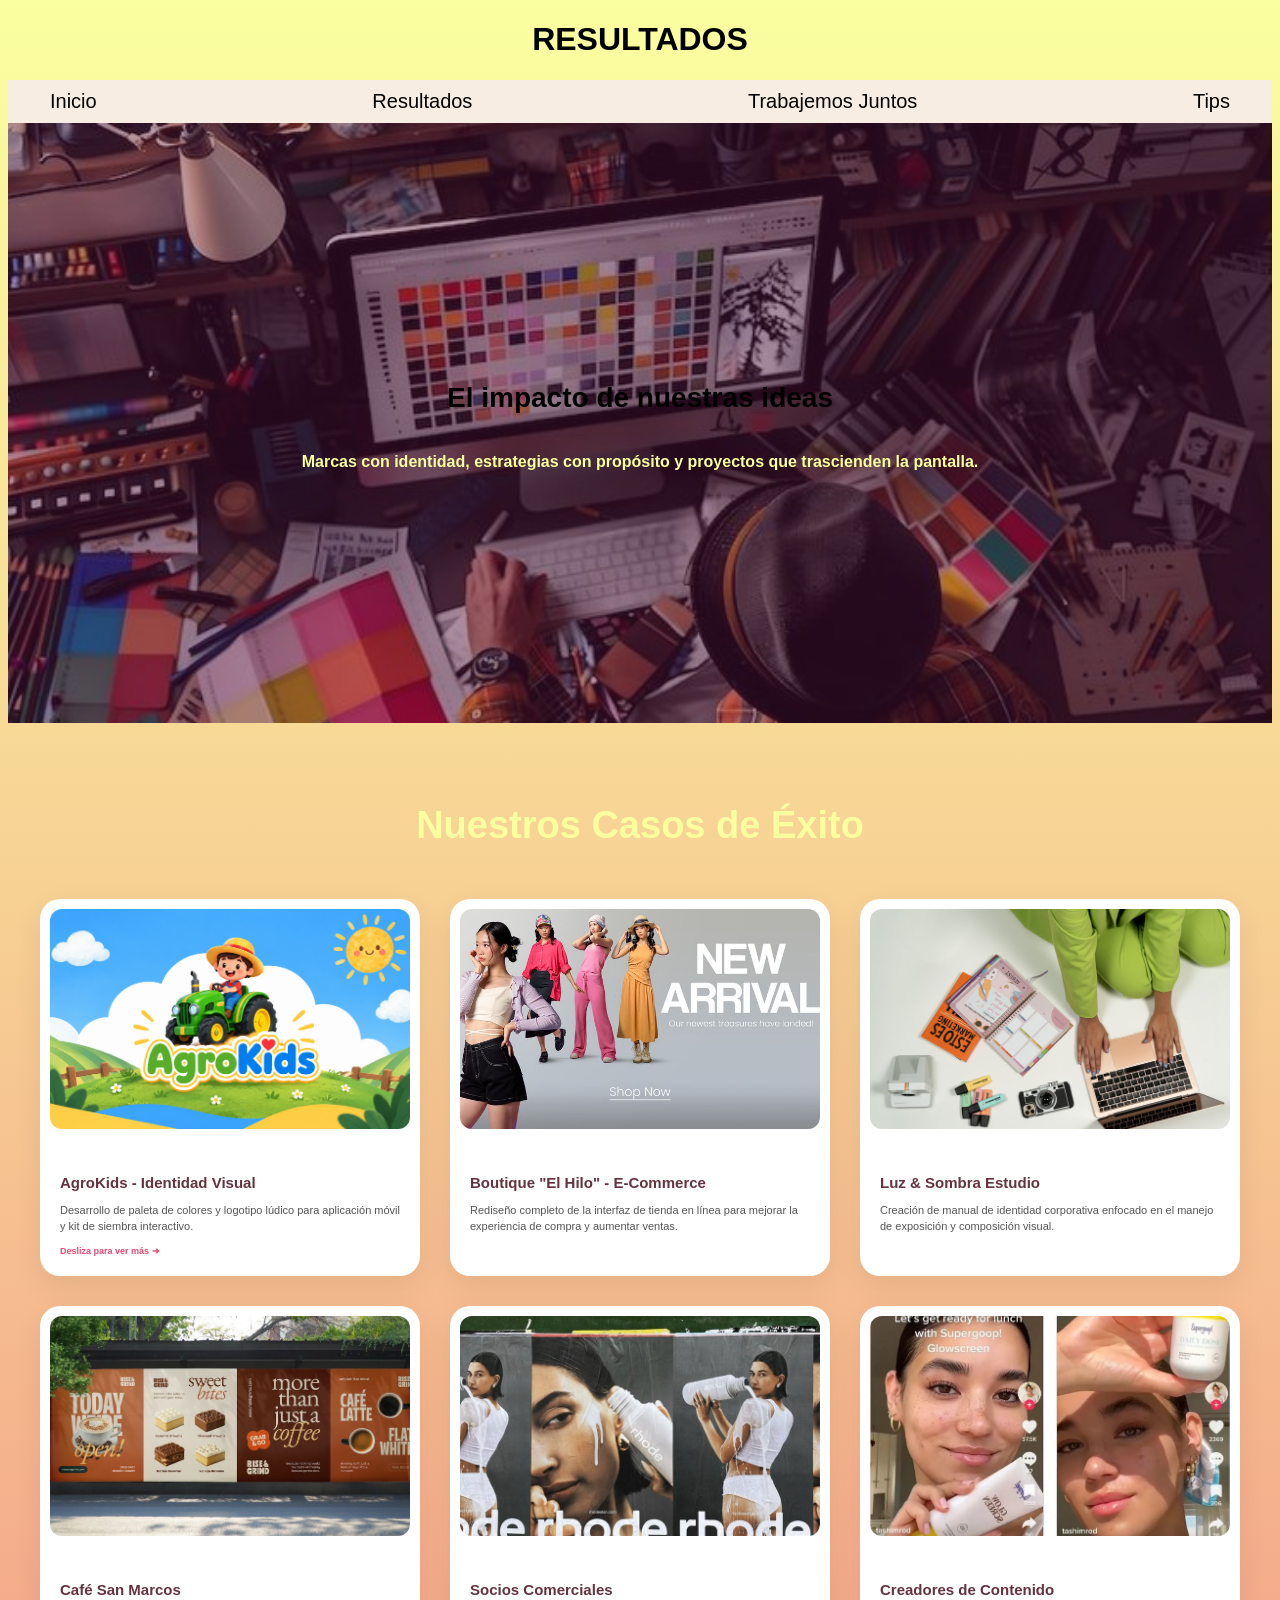
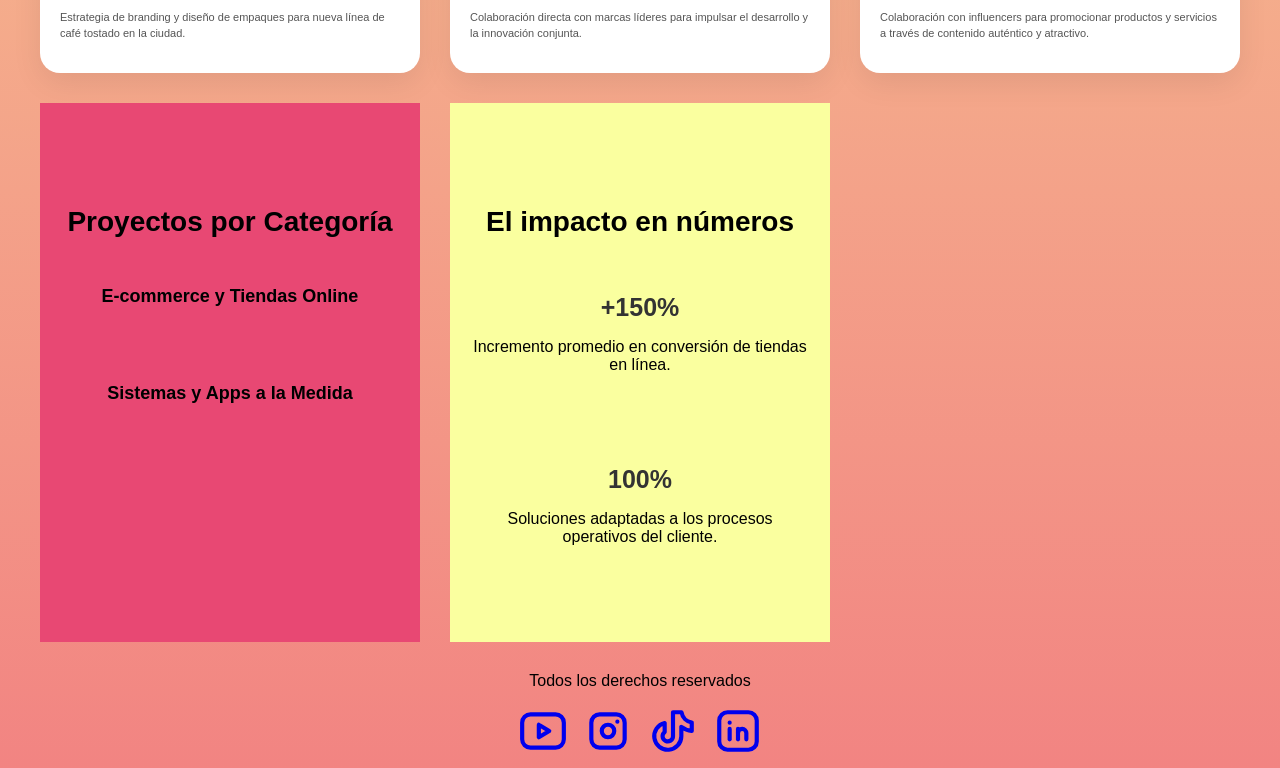
<file: diseñoweb/page/resultados.html>
<!DOCTYPE html>
<html lang="es">
<head>
    <meta charset="UTF-8">
    <meta name="viewport" content="width=device-width, initial-scale=1.0">
    <title>Resultados</title>
    <link rel="stylesheet" href="../CSS/styles.css">
</head>
<body>
    <header>
        <!-- cada etiqueta que esté dentro de otra etiqueta debe tener un espacio izquierdo de 1 tab -->
        <h1>RESULTADOS</h1>
        <!-- El span nos ayuda a crear un apartado seleccionable en mi título o elemento -->
    </header>
    <div class="nav-bg">
    <nav class="investigación-principal contenedor">
         <a href="../index.html">Inicio</a>
         <a href="resultados.html">Resultados</a>
         <a href="trabajemos-juntos.html">Trabajemos Juntos</a>
         <a href="tips.html">Tips</a>
         <!-- La etiqueta a sirve para agrupar elementos de la barra de navegación, y en las comillas si no sabes qué poner pon # -->
    </nav>
 </div>

 <section class="hero hero-resultados">
    <div class="contenido-hero">
        <h2 class="subtítulo">El impacto de nuestras ideas</h2>
        <!-- Aquí vamos a poner nuestra imagen -->
            <!-- <img src="img/hero.jpg" alt="Aquí va mi hero"> -->
         <p class="place">Marcas con identidad, estrategias con propósito y proyectos que trascienden la pantalla.</p>
    </div>
 </section>
 <main class="contenedor">
    <h2 class="subtitulo">Nuestros Casos de Éxito</h2>
    <div class="grid-resultados">
        
        <!-- Proyecto 1: AgroKids (Con Carrusel de 3 imágenes) -->
        <div class="proyecto">
            <div class="carrusel-imagenes">
                <img src="../img/agrokids1.png" alt="AgroKids 1">
                <img src="../img/agrokids2.jpg" alt="AgroKids 2">
                <img src="../img/agrokids3.jpg" alt="AgroKids 3">
            </div>
            <div class="info-proyecto">
                <h3>AgroKids - Identidad Visual</h3>
                <p>Desarrollo de paleta de colores y logotipo lúdico para aplicación móvil y kit de siembra interactivo.</p>
                <span class="instruccion-carrusel">Desliza para ver más ➔</span>
            </div>
        </div>
        
        <!-- Proyecto 2: Tienda en Línea -->
        <div class="proyecto">
            <div class="carrusel-imagenes">
                <img src="../img/boutique1.jpg" alt="Tienda en Línea 1">
                <img src="../img/boutique2.jpg" alt="Tienda en Línea 2">
                <img src="../img/boutique3.jpg" alt="Tienda en Línea 3">
            </div>
            <div class="info-proyecto">
                <h3>Boutique "El Hilo" - E-Commerce</h3>
                <p>Rediseño completo de la interfaz de tienda en línea para mejorar la experiencia de compra y aumentar ventas.</p>
            </div>
        </div>

        <!-- Proyecto 3: Estudio Fotográfico -->
        <div class="proyecto">
            <div class="carrusel-imagenes">
                <img src="../img/estudio1.jpg" alt="Estudio Fotográfico">
                <img src="../img/estudio2.jpg" alt="Estudio Fotográfico">
                <img src="../img/estudio3.jpg" alt="Estudio Fotográfico">
            </div>
            <div class="info-proyecto">
                <h3>Luz & Sombra Estudio</h3>
                <p>Creación de manual de identidad corporativa enfocado en el manejo de exposición y composición visual.</p>
            </div>
        </div>

        <!-- Proyecto 4: Cafetería Local -->
        <div class="proyecto">
            <div class="carrusel-imagenes">
                <img src="../img/cafe1.jpg" alt="Cafetería Local">
                <img src="../img/cafe2.jpg" alt="Cafetería Local">
                <img src="../img/cafe3.jpg" alt="Cafetería Local">
            </div>
            <div class="info-proyecto">
                <h3>Café San Marcos</h3>
                <p>Estrategia de branding y diseño de empaques para nueva línea de café tostado en la ciudad.</p>
            </div>
        </div>
         <!-- Proyecto 5: Alianzas Estratégicas -->
        <div class="proyecto">
            <div class="carrusel-imagenes">
                <img src="../img/socios1.jpg" alt="Alianzas">
                <img src="../img/socios2.jpg" alt="Alianzas">
                <img src="../img/socios3.jpg" alt="Alianzas">
            </div>
            <div class="info-proyecto">
                <h3>Socios Comerciales</h3>
                <p>Colaboración directa con marcas líderes para impulsar el desarrollo y la innovación conjunta.</p>
            </div>
        </div>
 <!-- Proyecto 6: Influencers -->
        <div class="proyecto">
            <div class="carrusel-imagenes">
                <img src="../img/influencer1.jpg" alt="Cafetería Local">
                <img src="../img/influencer2.jpg" alt="Cafetería Local">
                <img src="../img/influencer3.jpg" alt="Cafetería Local">
            </div>
            <div class="info-proyecto">
                <h3>Creadores de Contenido</h3>
                <p>Colaboración con influencers para promocionar productos y servicios a través de contenido auténtico y atractivo.</p>
            </div>
        </div>
<!-- Sección 2: Categorías de Proyectos (Dividiendo tus carruseles) -->
<section class="results-categories">
    <div class="container">
        <h2>Proyectos por Categoría</h2>
        <div class="grid-carruseles">
            <div class="category-block">
                <h3>E-commerce y Tiendas Online</h3>
                <!-- Carrusel o bloque de tiendas -->
            </div>
            <div class="category-block">
                <h3>Sistemas y Apps a la Medida</h3>
                <!-- Carrusel o bloque de sistemas -->
            </div>
        </div>
    </div>
</section>

<!-- Sección 3: Métricas y Resultados de Impacto -->
<section class="results-metrics">
    <div class="container">
        <h2>El impacto en números</h2>
        <div class="metrics-grid">
            <div class="metric-card">
                <h3>+150%</h3>
                <p>Incremento promedio en conversión de tiendas en línea.</p>
            </div>
            <div class="metric-card">
                <h3>100%</h3>
                <p>Soluciones adaptadas a los procesos operativos del cliente.</p>
            </div>
        </div>
    </div>
</section>

    </div>
    </main>
    <footer>
    <!--Aqui los alumnos agregaran 4 iconos de redes sociales y que va a llevar linkeado directamente a nuestras redes sociales, y que al dar click en el ícono nos lleve a la red social correspondiente  -->
    
    <p>Todos los derechos reservados</p>
<div class="redes-sociales">
     <a href="https://youtu.be/j3Iv6Q1QUJM?si=_yH2ylYUpBaJx1OY">
    <svg xmlns="http://www.w3.org/2000/svg" width="50" height="50" viewBox="0 0 24 24" fill="none" stroke="currentColor" stroke-width="2" stroke-linecap="round" stroke-linejoin="round" class="icon icon-tabler icons-tabler-outline icon-tabler-brand-youtube">
	<path stroke="none" d="M0 0h24v24H0z" fill="none" />
	<path d="M2 8a4 4 0 0 1 4 -4h12a4 4 0 0 1 4 4v8a4 4 0 0 1 -4 4h-12a4 4 0 0 1 -4 -4v-8" />
	<path d="M10 9l5 3l-5 3l0 -6" /></svg></a>

    <a href="https://www.instagram.com/sandraguilare">
    <svg xmlns="http://www.w3.org/2000/svg" width="50" height="50" viewBox="0 0 24 24" fill="none" stroke="currentColor" stroke-width="2" stroke-linecap="round" stroke-linejoin="round" class="icon icon-tabler icons-tabler-outline icon-tabler-brand-instagram">
	<path stroke="none" d="M0 0h24v24H0z" fill="none" />
	<path d="M4 8a4 4 0 0 1 4 -4h8a4 4 0 0 1 4 4v8a4 4 0 0 1 -4 4h-8a4 4 0 0 1 -4 -4l0 -8" />
	<path d="M9 12a3 3 0 1 0 6 0a3 3 0 0 0 -6 0" />
	<path d="M16.5 7.5v.01" /></svg></a>

    <a href="https://www.tiktok.com/@sandraguiles"><svg xmlns="http://www.w3.org/2000/svg" width="50" height="50" viewBox="0 0 24 24" fill="none" stroke="currentColor" stroke-width="2" stroke-linecap="round" stroke-linejoin="round" class="icon icon-tabler icons-tabler-outline icon-tabler-brand-tiktok">
	<path stroke="none" d="M0 0h24v24H0z" fill="none" />
	<path d="M21 7.917v4.034a9.948 9.948 0 0 1 -5 -1.951v4.5a6.5 6.5 0 1 1 -8 -6.326v4.326a2.5 2.5 0 1 0 4 2v-11.5h4.083a6.005 6.005 0 0 0 4.917 4.917" /></svg></a>

    <a href="https://www.linkedin.com/in/sandra-aguilar-50572b374/"><svg xmlns="http://www.w3.org/2000/svg" width="50" height="50" viewBox="0 0 24 24" fill="none" stroke="currentColor" stroke-width="2" stroke-linecap="round" stroke-linejoin="round" class="icon icon-tabler icons-tabler-outline icon-tabler-brand-linkedin">
	<path stroke="none" d="M0 0h24v24H0z" fill="none" />
	<path d="M8 11v5" />
	<path d="M8 8v.01" />
	<path d="M12 16v-5" />
	<path d="M16 16v-3a2 2 0 1 0 -4 0" />
	<path d="M3 7a4 4 0 0 1 4 -4h10a4 4 0 0 1 4 4v10a4 4 0 0 1 -4 4h-10a4 4 0 0 1 -4 -4l0 -10" /></svg></a>

</div>

</footer> 
</body>
</html>
</file>
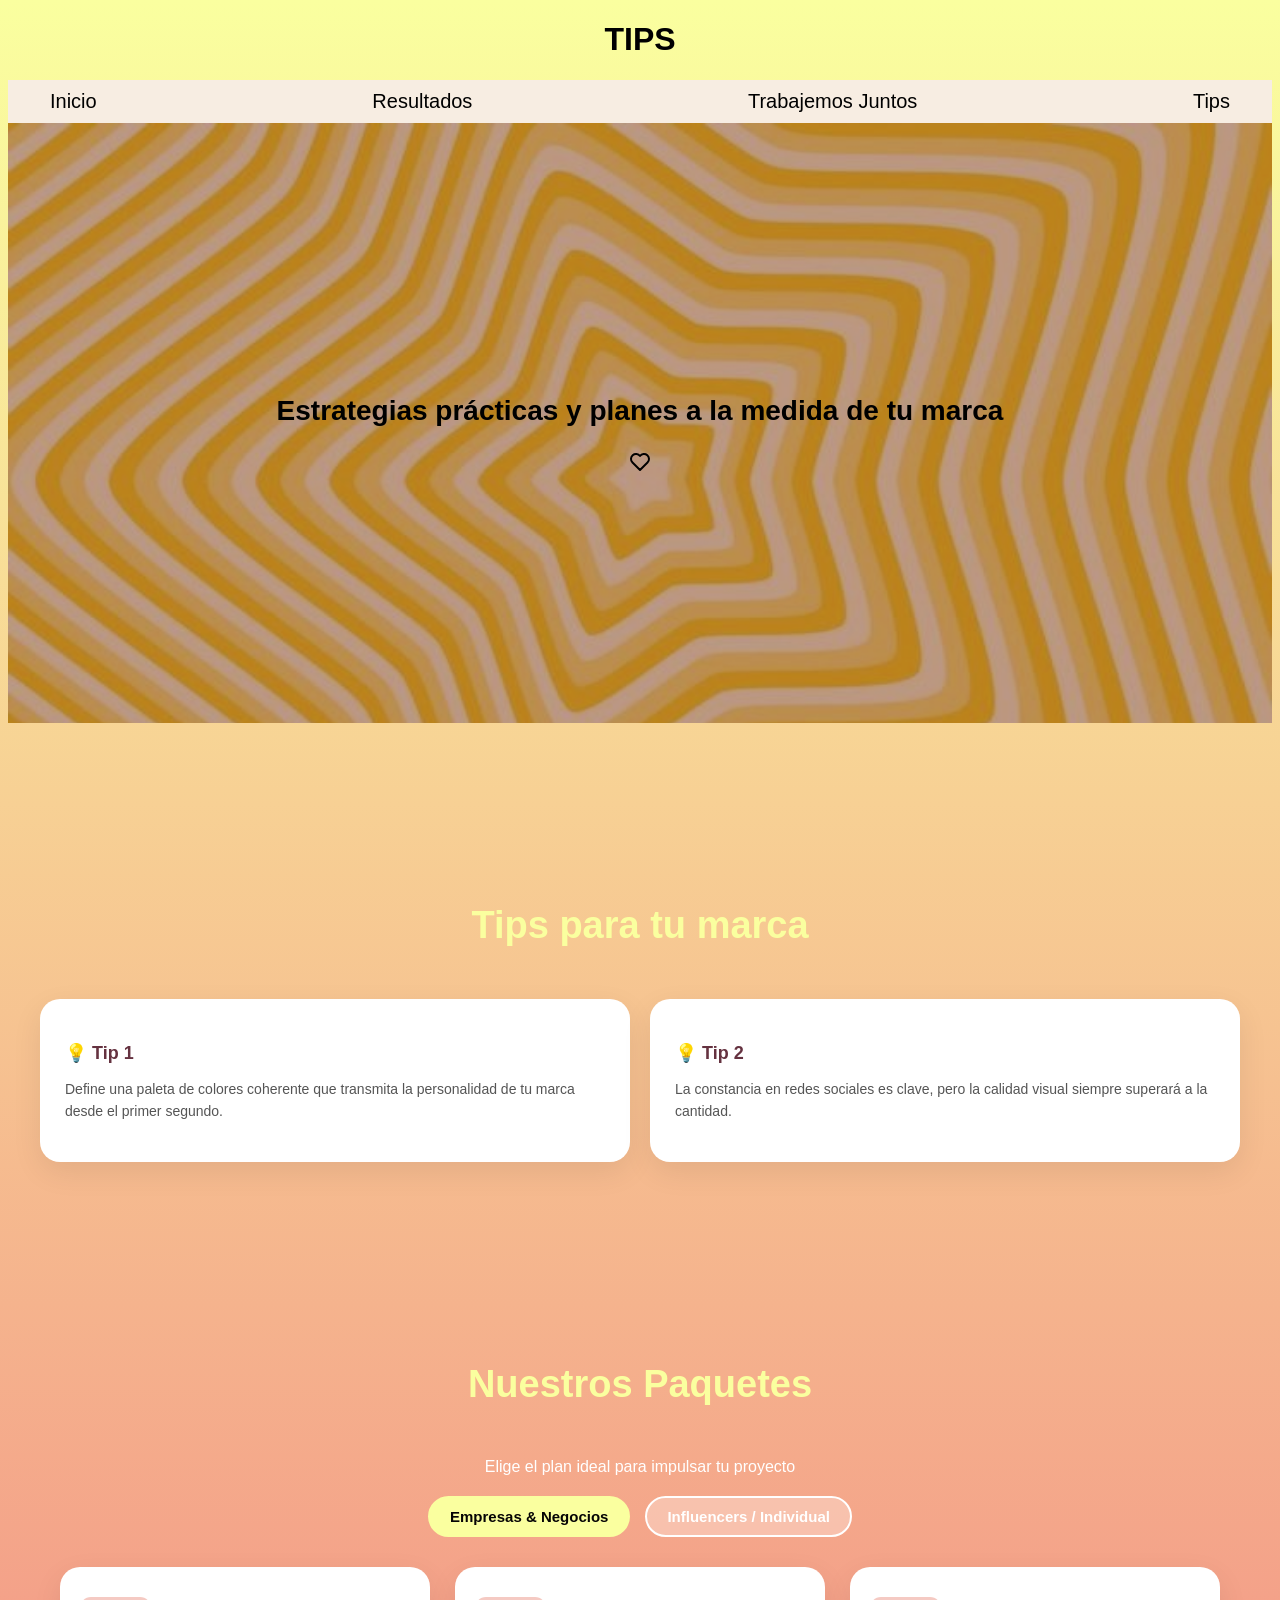
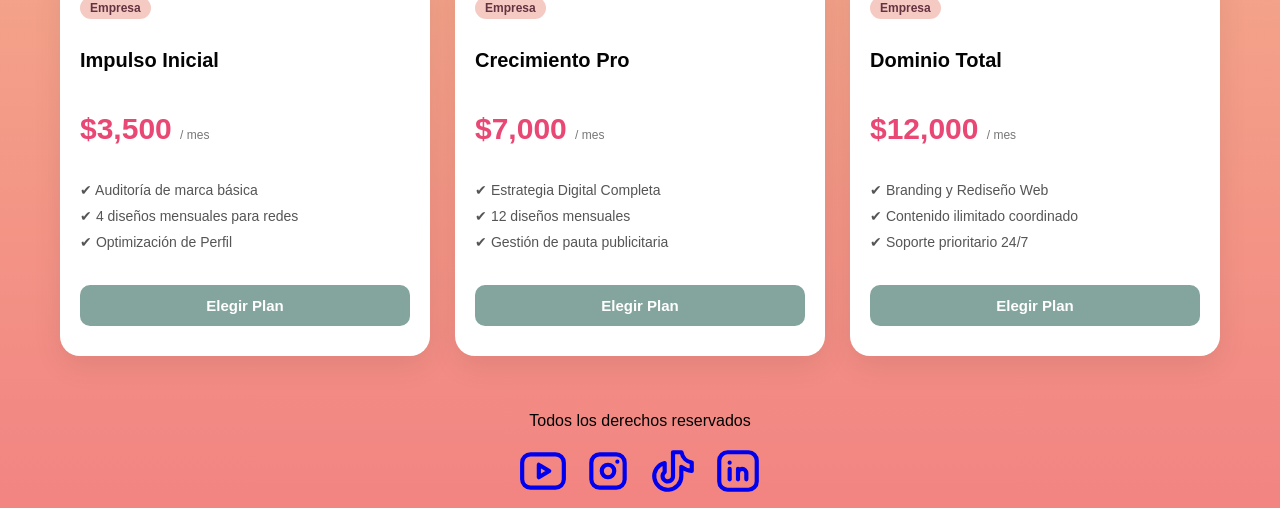
<file: diseñoweb/page/tips.html>
<!DOCTYPE html>
<html lang="es">
<head>
    <meta charset="UTF-8">
    <meta name="viewport" content="width=device-width, initial-scale=1.0">
    <title>Document</title>
    <link rel="stylesheet" href="../CSS/styles.css">
</head>
<body>
    <header>
        <!-- cada etiqueta que esté dentro de otra etiqueta debe tener un espacio izquierdo de 1 tab -->
        <h1>TIPS</h1>
        <!-- El span nos ayuda a crear un apartado seleccionable en mi título o elemento -->
    </header>
    <div class="nav-bg">
    <nav class="investigación-principal contenedor">
         <a href="../index.html">Inicio</a>
         <a href="resultados.html">Resultados</a>
         <a href="trabajemos-juntos.html">Trabajemos Juntos</a>
         <a href="tips.html">Tips</a>
         <!-- La etiqueta a sirve para agrupar elementos de la barra de navegación, y en las comillas si no sabes qué poner pon # -->
    </nav>
 </div>

 <section class="hero hero-star">
    <div class="contenido-hero">
        <h2 class="subtítulo">Estrategias prácticas y planes a la medida de tu marca</h2>
        <!-- Aquí vamos a poner nuestra imagen -->
            <!-- <img src="img/hero.jpg" alt="Aquí va mi hero"> -->
 
         <svg xmlns="http://www.w3.org/2000/svg" width="24" height="24" viewBox="0 0 24 24" fill="none" stroke="currentColor" stroke-width="2" stroke-linecap="round" stroke-linejoin="round" class="icon icon-tabler icons-tabler-outline icon-tabler-heart">
	    <path stroke="none" d="M0 0h24v24H0z" fill="none" />
	    <path d="M19.5 12.572l-7.5 7.428l-7.5 -7.428a5 5 0 1 1 7.5 -6.566a5 5 0 1 1 7.5 6.572" />
        </svg>
    </div>
 </section>
 
<!-- SECCIÓN DE TIPS           -->
<section class="seccion-tips">
    <div class="contenedor">
        <h2 class="subtitulo">Tips para tu marca</h2>
        <div class="grid-tips">
            <div class="tip-card">
                <h3>💡 Tip 1</h3>
                <p>Define una paleta de colores coherente que transmita la personalidad de tu marca desde el primer segundo.</p>
            </div>
            <div class="tip-card">
                <h3>💡 Tip 2</h3>
                <p>La constancia en redes sociales es clave, pero la calidad visual siempre superará a la cantidad.</p>
            </div>
        </div>
    </div>
</section>

<!-- SECCIÓN DE PRECIOS Y PLANES -->
<section class="seccion-precios contenedor">
    <h2 class="subtitulo">Nuestros Paquetes</h2>
    <p class="descripcion-seccion">Elige el plan ideal para impulsar tu proyecto</p>

    <!-- Pestañas para cambiar entre Empresas e Influencers -->
    <div class="switch-planes">
        <button class="btn-switch activo" data-tipo="empresas" onclick="filtrarPlanes('empresas')">Empresas & Negocios</button>
        <button class="btn-switch" data-tipo="individual" onclick="filtrarPlanes('individual')">Influencers / Individual</button>
    </div>

    <!-- Contenedor de los 6 paquetes (Grid) -->
    <div class="grid-precios">

        <!-- PLAN 1: EMPRESA - Básico -->
        <div class="precio-card empresa">
            <span class="etiqueta-plan">Empresa</span>
            <h3>Impulso Inicial</h3>
            <p class="precio">$3,500 <span>/ mes</span></p>
            <ul class="lista-beneficios">
                <li>✔ Auditoría de marca básica</li>
                <li>✔ 4 diseños mensuales para redes</li>
                <li>✔ Optimización de Perfil</li>
            </ul>
            <a href="#" class="boton-plan">Elegir Plan</a>
        </div>

        <!-- PLAN 2: EMPRESA - Pro -->
        <div class="precio-card empresa">
            <span class="etiqueta-plan">Empresa</span>
            <h3>Crecimiento Pro</h3>
            <p class="precio">$7,000 <span>/ mes</span></p>
            <ul class="lista-beneficios">
                <li>✔ Estrategia Digital Completa</li>
                <li>✔ 12 diseños mensuales</li>
                <li>✔ Gestión de pauta publicitaria</li>
            </ul>
            <a href="#" class="boton-plan">Elegir Plan</a>
        </div>

        <!-- PLAN 3: EMPRESA - Elite -->
        <div class="precio-card empresa">
            <span class="etiqueta-plan">Empresa</span>
            <h3>Dominio Total</h3>
            <p class="precio">$12,000 <span>/ mes</span></p>
            <ul class="lista-beneficios">
                <li>✔ Branding y Rediseño Web</li>
                <li>✔ Contenido ilimitado coordinado</li>
                <li>✔ Soporte prioritario 24/7</li>
            </ul>
            <a href="#" class="boton-plan">Elegir Plan</a>
        </div>

        <!-- PLAN 4: INDIVIDUAL - Starter -->
        <div class="precio-card individual oculto">
            <span class="etiqueta-plan">Individual</span>
            <h3>Creador Starter</h3>
            <p class="precio">$1,200 <span>/ único</span></p>
            <ul class="lista-beneficios">
                <li>✔ Kit de plantillas editables</li>
                <li>✔ Guía de estética para Instagram/TikTok</li>
                <li>✔ Asesoría de 1 hora</li>
            </ul>
            <a href="#" class="boton-plan">Elegir Plan</a>
        </div>

        <!-- PLAN 5: INDIVIDUAL - Creator -->
        <div class="precio-card individual oculto">
            <span class="etiqueta-plan">Individual</span>
            <h3>Influencer Pro</h3>
            <p class="precio">$2,800 <span>/ mes</span></p>
            <ul class="lista-beneficios">
                <li>✔ Edición de 8 Reels / TikToks</li>
                <li>✔ Curaduría de feed personalizada</li>
                <li>✔ Planner de contenidos mensual</li>
            </ul>
            <a href="#" class="boton-plan">Elegir Plan</a>
        </div>

        <!-- PLAN 6: INDIVIDUAL - VIP -->
        <div class="precio-card individual oculto">
            <span class="etiqueta-plan">Individual</span>
            <h3>Marca Personal VIP</h3>
            <p class="precio">$5,000 <span>/ mes</span></p>
            <ul class="lista-beneficios">
                <li>✔ Imagen coordinada integral</li>
                <li>✔ Creación y edición masiva de video</li>
                <li>✔ Manejo de alianzas con marcas</li>
            </ul>
            <a href="#" class="boton-plan">Elegir Plan</a>
        </div>

    </div>
</section>

 <footer>
    <!--Aqui los alumnos agregaran 4 iconos de redes sociales y que va a llevar linkeado directamente a nuestras redes sociales, y que al dar click en el ícono nos lleve a la red social correspondiente  -->
    
    <p>Todos los derechos reservados</p>
<div class="redes-sociales">
     <a href="https://youtu.be/j3Iv6Q1QUJM?si=_yH2ylYUpBaJx1OY">
    <svg xmlns="http://www.w3.org/2000/svg" width="50" height="50" viewBox="0 0 24 24" fill="none" stroke="currentColor" stroke-width="2" stroke-linecap="round" stroke-linejoin="round" class="icon icon-tabler icons-tabler-outline icon-tabler-brand-youtube">
	<path stroke="none" d="M0 0h24v24H0z" fill="none" />
	<path d="M2 8a4 4 0 0 1 4 -4h12a4 4 0 0 1 4 4v8a4 4 0 0 1 -4 4h-12a4 4 0 0 1 -4 -4v-8" />
	<path d="M10 9l5 3l-5 3l0 -6" /></svg></a>

    <a href="https://www.instagram.com/sandraguilare">
    <svg xmlns="http://www.w3.org/2000/svg" width="50" height="50" viewBox="0 0 24 24" fill="none" stroke="currentColor" stroke-width="2" stroke-linecap="round" stroke-linejoin="round" class="icon icon-tabler icons-tabler-outline icon-tabler-brand-instagram">
	<path stroke="none" d="M0 0h24v24H0z" fill="none" />
	<path d="M4 8a4 4 0 0 1 4 -4h8a4 4 0 0 1 4 4v8a4 4 0 0 1 -4 4h-8a4 4 0 0 1 -4 -4l0 -8" />
	<path d="M9 12a3 3 0 1 0 6 0a3 3 0 0 0 -6 0" />
	<path d="M16.5 7.5v.01" /></svg></a>

    <a href="https://www.tiktok.com/@sandraguiles"><svg xmlns="http://www.w3.org/2000/svg" width="50" height="50" viewBox="0 0 24 24" fill="none" stroke="currentColor" stroke-width="2" stroke-linecap="round" stroke-linejoin="round" class="icon icon-tabler icons-tabler-outline icon-tabler-brand-tiktok">
	<path stroke="none" d="M0 0h24v24H0z" fill="none" />
	<path d="M21 7.917v4.034a9.948 9.948 0 0 1 -5 -1.951v4.5a6.5 6.5 0 1 1 -8 -6.326v4.326a2.5 2.5 0 1 0 4 2v-11.5h4.083a6.005 6.005 0 0 0 4.917 4.917" /></svg></a>

    <a href="https://www.linkedin.com/in/sandra-aguilar-50572b374/"><svg xmlns="http://www.w3.org/2000/svg" width="50" height="50" viewBox="0 0 24 24" fill="none" stroke="currentColor" stroke-width="2" stroke-linecap="round" stroke-linejoin="round" class="icon icon-tabler icons-tabler-outline icon-tabler-brand-linkedin">
	<path stroke="none" d="M0 0h24v24H0z" fill="none" />
	<path d="M8 11v5" />
	<path d="M8 8v.01" />
	<path d="M12 16v-5" />
	<path d="M16 16v-3a2 2 0 1 0 -4 0" />
	<path d="M3 7a4 4 0 0 1 4 -4h10a4 4 0 0 1 4 4v10a4 4 0 0 1 -4 4h-10a4 4 0 0 1 -4 -4l0 -10" /></svg></a>
</div>

</footer>

<script>
    function filtrarPlanes(tipo) {
        const botones = document.querySelectorAll('.btn-switch');
        const tarjetas = document.querySelectorAll('.precio-card');
        const tipoClase = tipo === 'empresas' ? 'empresa' : 'individual';

        botones.forEach((boton) => {
            boton.classList.toggle('activo', boton.dataset.tipo === tipo);
        });

        tarjetas.forEach((tarjeta) => {
            const mostrar = tarjeta.classList.contains(tipoClase);
            tarjeta.classList.toggle('oculto', !mostrar);
        });
    }
</script>
</body>
</html>
</file>
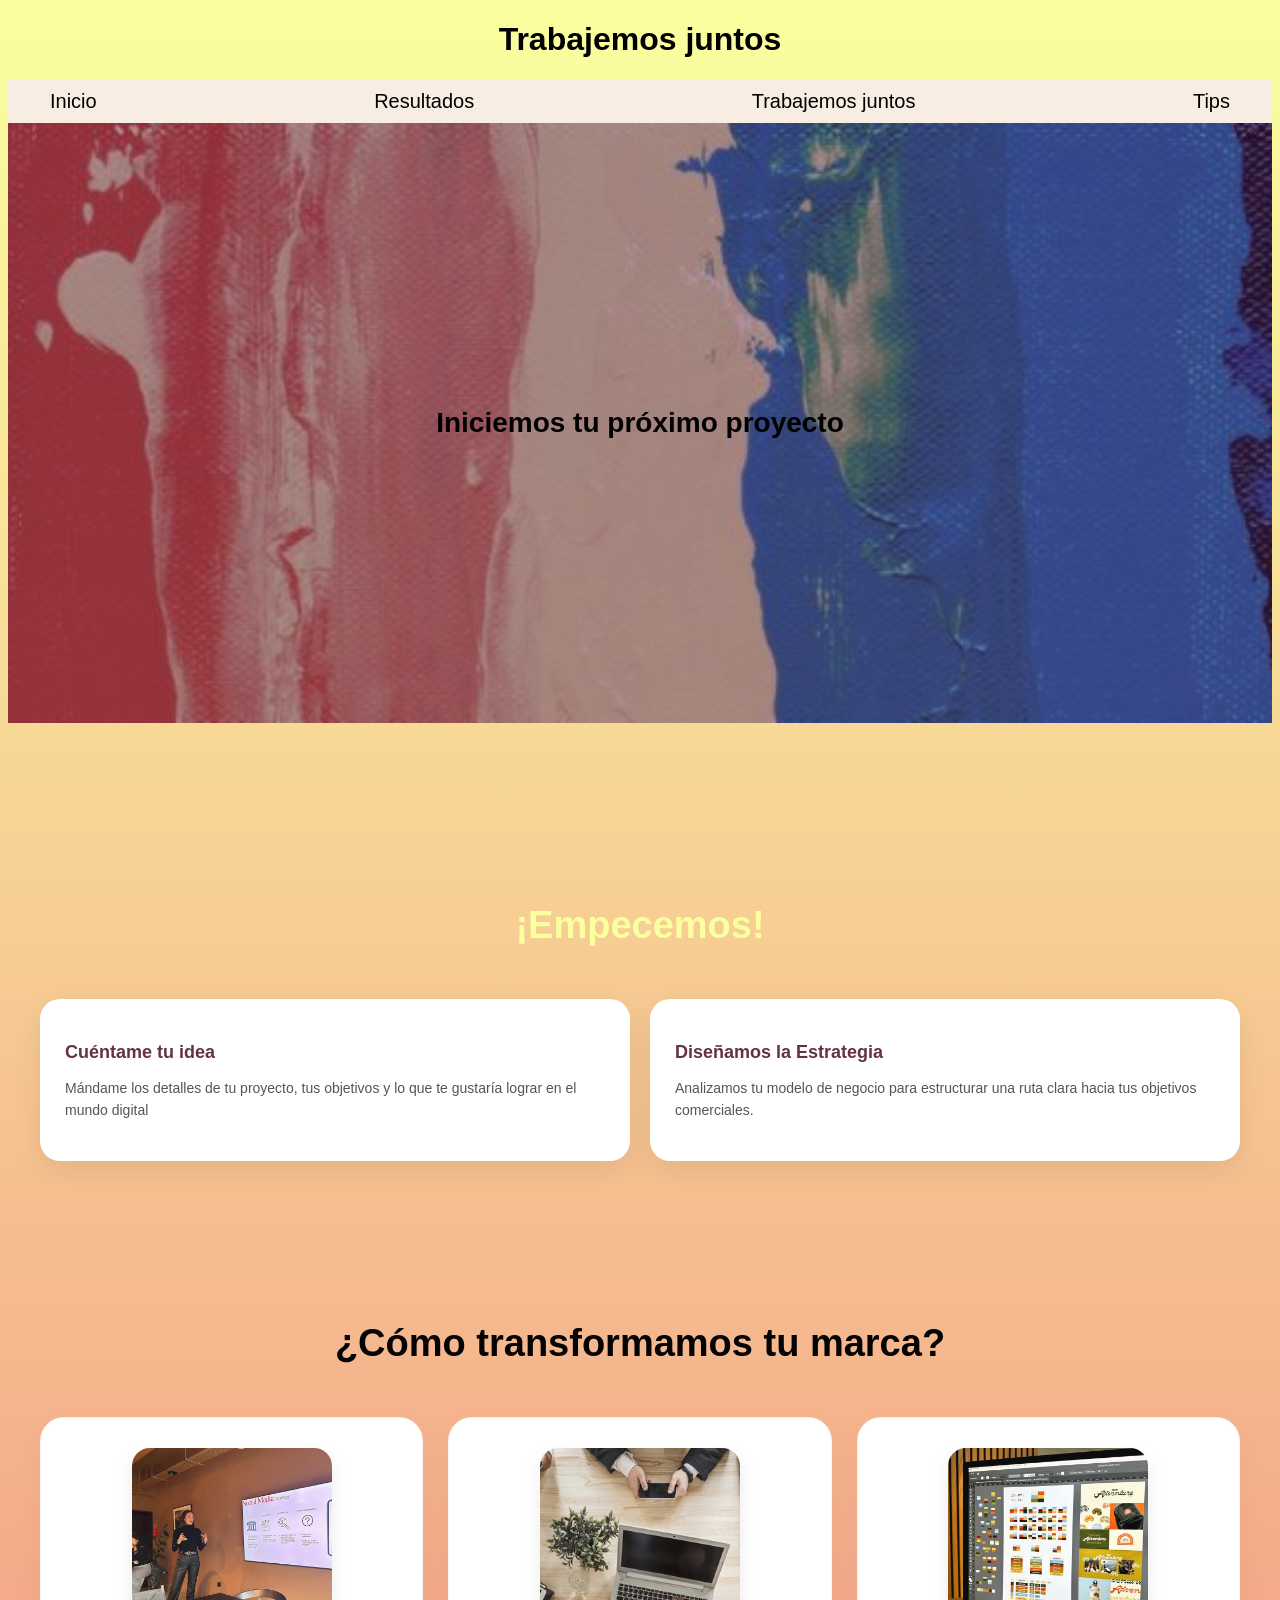
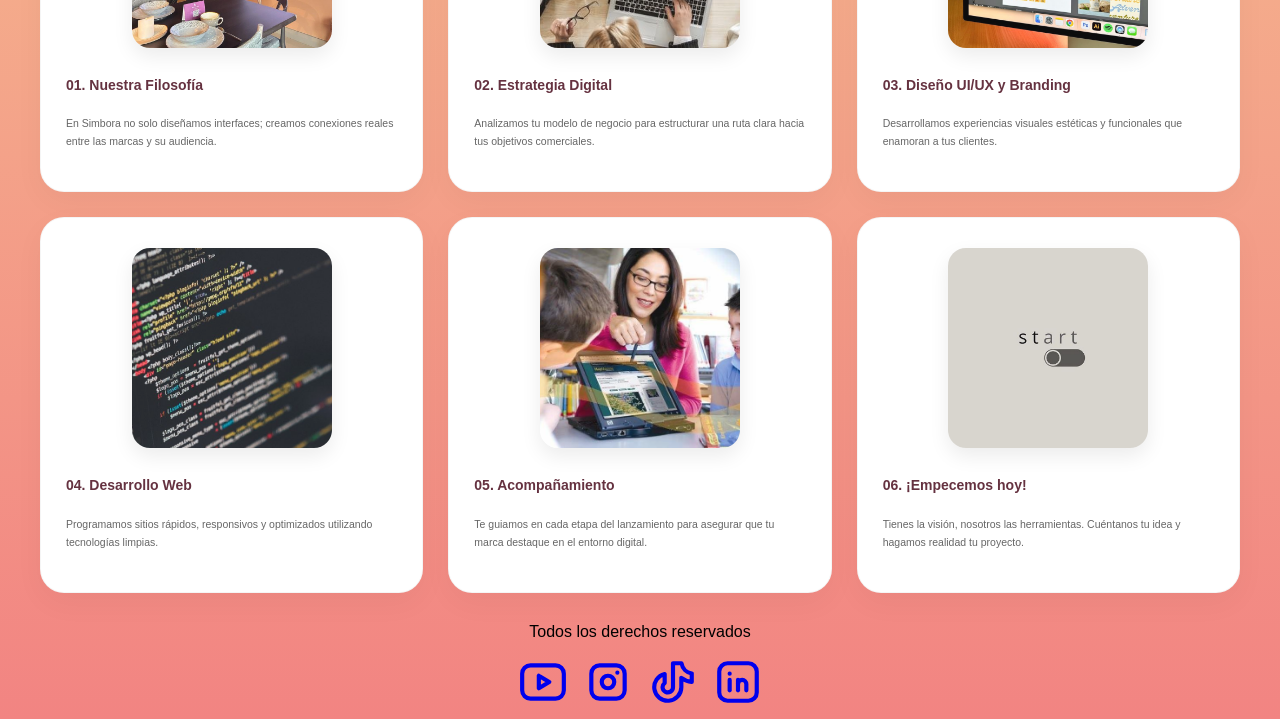
<file: diseñoweb/page/trabajemos-juntos.html>
<!DOCTYPE html>
<html lang="es">
<head>
    <meta charset="UTF-8">
    <meta name="viewport" content="width=device-width, initial-scale=1.0">
    <title>Document</title>
    <link rel="stylesheet" href="../CSS/styles.css">
</head>
<body>
    <header>
        <!-- cada etiqueta que esté dentro de otra etiqueta debe tener un espacio izquierdo de 1 tab -->
        <h1>Trabajemos juntos</h1>
        <!-- El span nos ayuda a crear un apartado seleccionable en mi título o elemento -->
    </header>
    <div class="nav-bg">
    <nav class="investigación-principal contenedor">
         <a href="../index.html">Inicio</a>
         <a href="resultados.html">Resultados</a>
         <a href="../page/trabajemos-juntos.html">Trabajemos juntos</a>
         <a href="tips.html">Tips</a>
         <!-- La etiqueta a sirve para agrupar elementos de la barra de navegación, y en las comillas si no sabes qué poner pon # -->
    </nav>
 </div>

 <section class="hero hero-trabajemos">
    <div class="contenido-hero">
        <h2 class="subtítulo">Iniciemos tu próximo proyecto</h2>
        <!-- Aquí vamos a poner nuestra imagen -->
            <!-- <img src="img/hero.jpg" alt="Aquí va mi hero"> -->
    <div>

 </section>
 <!-- SECCIÓN DE TIPS           -->
<section class="seccion-tips">
    <div class="contenedor">
        <h2 class="subtitulo">¡Empecemos!</h2>
        <div class="grid-tips">
            <div class="tip-card">
                <h3>Cuéntame tu idea</h3>
                <p>Mándame los detalles de tu proyecto, tus objetivos y lo que te gustaría lograr en el mundo digital</p>
            </div>
            <div class="tip-card">
                <h3>Diseñamos la Estrategia</h3>
                <p>Analizamos tu modelo de negocio para estructurar una ruta clara hacia tus objetivos comerciales.</p>
            </div>
        </div>
    </div>
</section>
 <main class="contenedor">
        <h2 class="subtitulo" style="color: var(--negro);">¿Cómo transformamos tu marca?</h2>
        
        <div class="grid-trabajemos">
            <div class="grid-card">
                <img src="../img/fillosofia1.jpg" alt="Nuestra Filosofía">
                <h3>01. Nuestra Filosofía</h3>
                <p>En Simbora no solo diseñamos interfaces; creamos conexiones reales entre las marcas y su audiencia.</p>
            </div>
            
            <div class="grid-card">
                <img src="../img/estrategia1.jpg" alt="Estrategia Digital">
                <h3>02. Estrategia Digital</h3>
                <p>Analizamos tu modelo de negocio para estructurar una ruta clara hacia tus objetivos comerciales.</p>
            </div>
            
            <div class="grid-card">
                <img src="../img/branding1.jpg" alt="Diseño UI/UX y Branding">
                <h3>03. Diseño UI/UX y Branding</h3>
                <p>Desarrollamos experiencias visuales estéticas y funcionales que enamoran a tus clientes.</p>
            </div>
            
            <div class="grid-card">
                <img src="../img/desarrolloweb1.jpg" alt="Desarrollo Web">
                <h3>04. Desarrollo Web</h3>
                <p>Programamos sitios rápidos, responsivos y optimizados utilizando tecnologías limpias.</p>
            </div>

            <div class="grid-card">
                <img src="../img/acompañamiento1.jpg" alt="Acompañamiento">
                <h3>05. Acompañamiento</h3>
                <p>Te guiamos en cada etapa del lanzamiento para asegurar que tu marca destaque en el entorno digital.</p>
            </div>

            <div class="grid-card">
                <img src="../img/start1.jpg" alt="¡Empecemos hoy!">
                <h3>06. ¡Empecemos hoy!</h3>
                <p>Tienes la visión, nosotros las herramientas. Cuéntanos tu idea y hagamos realidad tu proyecto.</p>
            </div>
        </div>
    </main>
    <footer>
    <!--Aqui los alumnos agregaran 4 iconos de redes sociales y que va a llevar linkeado directamente a nuestras redes sociales, y que al dar click en el ícono nos lleve a la red social correspondiente  -->
    
    <p>Todos los derechos reservados</p>
<div class="redes-sociales">
     <a href="https://youtu.be/j3Iv6Q1QUJM?si=_yH2ylYUpBaJx1OY">
    <svg xmlns="http://www.w3.org/2000/svg" width="50" height="50" viewBox="0 0 24 24" fill="none" stroke="currentColor" stroke-width="2" stroke-linecap="round" stroke-linejoin="round" class="icon icon-tabler icons-tabler-outline icon-tabler-brand-youtube">
	<path stroke="none" d="M0 0h24v24H0z" fill="none" />
	<path d="M2 8a4 4 0 0 1 4 -4h12a4 4 0 0 1 4 4v8a4 4 0 0 1 -4 4h-12a4 4 0 0 1 -4 -4v-8" />
	<path d="M10 9l5 3l-5 3l0 -6" /></svg></a>

    <a href="https://www.instagram.com/sandraguilare">
    <svg xmlns="http://www.w3.org/2000/svg" width="50" height="50" viewBox="0 0 24 24" fill="none" stroke="currentColor" stroke-width="2" stroke-linecap="round" stroke-linejoin="round" class="icon icon-tabler icons-tabler-outline icon-tabler-brand-instagram">
	<path stroke="none" d="M0 0h24v24H0z" fill="none" />
	<path d="M4 8a4 4 0 0 1 4 -4h8a4 4 0 0 1 4 4v8a4 4 0 0 1 -4 4h-8a4 4 0 0 1 -4 -4l0 -8" />
	<path d="M9 12a3 3 0 1 0 6 0a3 3 0 0 0 -6 0" />
	<path d="M16.5 7.5v.01" /></svg></a>

    <a href="https://www.tiktok.com/@sandraguiles"><svg xmlns="http://www.w3.org/2000/svg" width="50" height="50" viewBox="0 0 24 24" fill="none" stroke="currentColor" stroke-width="2" stroke-linecap="round" stroke-linejoin="round" class="icon icon-tabler icons-tabler-outline icon-tabler-brand-tiktok">
	<path stroke="none" d="M0 0h24v24H0z" fill="none" />
	<path d="M21 7.917v4.034a9.948 9.948 0 0 1 -5 -1.951v4.5a6.5 6.5 0 1 1 -8 -6.326v4.326a2.5 2.5 0 1 0 4 2v-11.5h4.083a6.005 6.005 0 0 0 4.917 4.917" /></svg></a>

    <a href="https://www.linkedin.com/in/sandra-aguilar-50572b374/"><svg xmlns="http://www.w3.org/2000/svg" width="50" height="50" viewBox="0 0 24 24" fill="none" stroke="currentColor" stroke-width="2" stroke-linecap="round" stroke-linejoin="round" class="icon icon-tabler icons-tabler-outline icon-tabler-brand-linkedin">
	<path stroke="none" d="M0 0h24v24H0z" fill="none" />
	<path d="M8 11v5" />
	<path d="M8 8v.01" />
	<path d="M12 16v-5" />
	<path d="M16 16v-3a2 2 0 1 0 -4 0" />
	<path d="M3 7a4 4 0 0 1 4 -4h10a4 4 0 0 1 4 4v10a4 4 0 0 1 -4 4h-10a4 4 0 0 1 -4 -4l0 -10" /></svg></a>

</div>

</footer>
</body>
</html>
</file>
<file: diseñoweb/CSS/styles.css>
/* Variables CSS */
:root{
    /* Paleta de colores de mi página */
    --rosa: #e84873;
    --amarillo: #faff9f;
    --blanco: #FFFFFF; 
    --negro: #050404;
    --beige: #F7EDE2;
    --rosaclaro: #F5CAC3;
    --verde: #84A59D;
    --coral: #F28482; 
    --maroon: #653240;
    --aqua: #00917e;  

    

    /* Fuente principal */
    --fuente-principal: "work sans", sans-serif;
    /* Tamaño de la fuente */
    --tamanoFuente: 3.3rem;}

html{font-size: 62.5%;
    box-sizing: border-box;
    scroll-snap-type: y mandatory;
}

*, *:before, *:after{
    box-sizing: inherit;}
    
body{font-size: 16px;
        font-family: var(--fuente-principal);
        font-weight: 400;
        background-image:linear-gradient(to top, 
        var(--coral) 0%, 
        var(--amarillo) 100%);
    
    }
    h1, h2, h3 {
        text-align: center;

    }
    h2 {
        font-size: 2.8rem;
    }
    h3 {
        font-size: 1.8rem;
    }
    /* 1rem=10px */
    .sombra{    
        -webkit-box-shadow:
        10px 17px 11px -4px
        rgba(105, 151, 224, 0.75);
      -moz-box-shadow: 10px 17px 11px -4px
        rgba(244, 7, 47, 0.75);
         box-shadow: 10px 17px 11px -4px
         rgba(104, 4, 49, 0.75);
         border-radius: 1rem;
         background-image: linear-gradient(to top, 
            var(--coral) 0%, 
            var(--rosaclaro) 70%);
padding: 2rem;
    }

    .titulo{ 
        font-size:
        var(--fuente-principal);
    }
    .titulo span{
        font-size: 2rem;
    }
    .subtitulo{
        text-align: center;
        font-size: 3.8rem;
        color: var(--amarillo);
        padding: 2rem 0;
        padding-top: 5rem;
    }
    .place {
        font-weight:600;
        color:var(--amarillo);
    }
    .boton{
        background-color: var(--verde);
        padding: 1rem 3rem;
        margin-top: 1rem;
        text-decoration: none;
        text-transform: uppercase;
        border-radius: 0.5rem;
        width: 80%;
        text-align: center;
        border: none;
    }
    .contenedor{ 
        max-width: 120rem;
        margin: 0 auto 0 auto;
    }
    .nav-bg{
        background-color: var(--beige);
    }
    
.investigación-principal{ 
    display: flex;
    flex-direction: column;
    align-items: center;
}
@media (min-width: 480px) {
    .investigación-principal {
        flex-direction: row;
        justify-content: space-between;
    }
    
    .boton {
        width: auto;
    }
    
    .boton:hover { 
        cursor: pointer;
    }

    .investigación-principal a {
        padding: 1rem; 
        color: var(--fuente-principal);
        text-decoration: none;
        font-size: 2rem;
        font-weight: 400;
    }

    .investigación-principal a:hover {
        background-color: var(--amarillo);
        color: var(--verde);
    }
}
    .hero{
        background-image: url("../img/hero.jpg");
        /* este sirve para que no se repita la imagen */
        background-repeat: no-repeat;
        /* y este para que la imagen si esta chiquita cubra todo */
        background-size: cover;
        height: 60rem;
        /* este sirve para que dependiendo el dispositivo que este se adecue */
        position: relative;
        margin-bottom: 2rem;
        } 
          .hero.hero-resultados {
         background-image: url("../img/hero-resultados.jpg"); /* Cambia esto por el nombre de tu archivo de imagen */
            }
          
        .hero.hero-trabajemos {
        background-image: url("../img/hero-trabajemos.jpg"); /* Cambia por el nombre de tu archivo */
}
/* NUEVO DISEÑO ELEGANTE PARA EL HERO DE RESULTADOS */

    .contenido-hero{ 
        position: absolute;
        inset: 0;
        background-color: rgba(89, 20, 68, 0.4);
        width: 100%;
        height: 100%;
        box-sizing: border-box;
        /* todo lo anterior sirve para poner un filtro a la imagen */
        display: flex;
        flex-direction: column; 
        align-items: center;
        justify-content: center;
        /* todo lo anterior sirve para mover el boton de te ayudamos a crecer y alinearlo a donde queramos ponerlo */
        }
        .hero.hero-star{
        background-image: url("../img/hero-star.jpg");
        /* este sirve para que no se repita la imagen */
        } 
@media(min-width: 780px){

.servicios{
    /* grid nos sirve para convertir una sección completa en filas o columnas */
    display: grid;
    grid-template-columns: 1fr 1fr 1fr;
    column-gap: 3rem;
}
}
.servicio{
    display: flex;
    flex-direction: column;
    align-items: center;
}
.servicio p {
    line-height: 2;
    text-align: center;
}
.servicio .icono{
    height:  15rem;
    width: 15rem; 
    background-color: var(--verde);
    border-radius: 50%;
    display: flex;
    justify-content: center;
    align-items: center;
}
.formulario{
    background-color: var(--rosaclaro);
    width: min(60rem, 100%);
    margin: 0 auto;
    padding: 2rem;
    border-radius: 1rem;
}
.formulario fieldset{
    border: none;
}
.formulario legend{
    font-size: 1.8rem;
    text-align: center;
    text-transform: uppercase;
    font-weight: 700;
    margin-bottom: 2rem;
    /* esto es para cambiar el título de la cajita azul del formulario */
}
.campo{
    margin-bottom: 1rem;
}
.campo label{
    color: var(--amarillo);
    font-weight: bold;
    margin-bottom: 0.5rem;
    display: block;
}
.campo textarea {
    height: 20rem;
}
.input-text {
width: 100%;
border: none;
padding: 1.5rem;
border-radius: 0.5rem;
}
.enviar .boton{
width: 100%;
color: var(--blanco);
}
footer p{
    text-align: center;
}

/* ESTILO DEFINITIVO PARA "TRABAJEMOS JUNTOS" */
.grid-trabajemos {
    display: grid;
    grid-template-columns: repeat(auto-fit, minmax(320px, 1fr));
    gap: 2.5rem;
    margin: 3rem 0;
}

.grid-card {
    background: #ffffff;
    border-radius: 24px;
    padding: 3rem 2.5rem;
    box-shadow: 0 10px 30px rgba(0, 0, 0, 0.04);
    border: 1px solid rgba(0, 0, 0, 0.04);
    transition: transform 0.35s ease, box-shadow 0.35s ease;
    display: flex;
    flex-direction: column;
    justify-content: flex-start;
}

.grid-card:hover {
    transform: translateY(-8px);
    box-shadow: 0 20px 45px rgba(0, 0, 0, 0.08);
}

.grid-card h3 {
    font-size: 1.4rem;
    color: var(--maroon);
    margin-bottom: 1.2rem;
    font-weight: 600;
    text-align: left;
}

.grid-card p {
    color: #666666;
    font-size: 1.05rem;
    line-height: 1.7;
    text-align: left;
}
.grid-card img {
    width: 200px;
    height: 200px;
    max-width: 200px;
    max-height: 200px;
    object-fit: cover;
    border-radius: 18px;
    margin: 0 auto 1.5rem auto;
    display: block;
    align-self: center;
    opacity: 0.95;
    box-shadow: 0 8px 20px rgba(0, 0, 0, 0.08);
}
/* ESTILOS DE PRECIOS Y PLANES */
.seccion-precios {
    padding: 4rem 2rem;
}

.descripcion-seccion {
    text-align: center;
    color: var(--blanco);
    font-size: 1.6rem;
    margin-bottom: 2rem;
}

/* Botones para alternar (Switch Empresas / Individual) */
.switch-planes {
    display: flex;
    justify-content: center;
    gap: 1.5rem;
    margin-bottom: 3rem;
}

.btn-switch {
    background-color: rgba(255, 255, 255, 0.3);
    border: 2px solid var(--blanco);
    color: var(--blanco);
    padding: 1rem 2rem;
    font-size: 1.5rem;
    font-weight: bold;
    border-radius: 30px;
    cursor: pointer;
    transition: all 0.3s ease;
}

.btn-switch.activo, .btn-switch:hover {
    background-color: var(--amarillo);
    color: var(--negro);
    border-color: var(--amarillo);
}

/* Grid de Precios (Los 6 paquetes en tarjetas) */
.grid-precios {
    display: grid;
    grid-template-columns: repeat(auto-fit, minmax(300px, 1fr));
    gap: 2.5rem;
}

.precio-card {
    background: #ffffff;
    border-radius: 20px;
    padding: 3rem 2rem;
    display: flex;
    flex-direction: column;
    box-shadow: 0 10px 30px rgba(0,0,0,0.08);
    position: relative;
    transition: transform 0.3s ease;
}

.precio-card:hover {
    transform: translateY(-8px);
}

.etiqueta-plan {
    background-color: var(--rosaclaro);
    color: var(--maroon);
    font-size: 1.2rem;
    font-weight: bold;
    padding: 0.4rem 1rem;
    border-radius: 20px;
    align-self: flex-start;
    margin-bottom: 1rem;
}

.precio-card h3 {
    font-size: 2rem;
    color: var(--negro);
    margin-bottom: 1rem;
    text-align: left;
}

.precio {
    font-size: 3rem;
    font-weight: bold;
    color: var(--rosa);
    margin-bottom: 2rem;
}

.precio span {
    font-size: 1.2rem;
    color: #777;
    font-weight: normal;
}

.lista-beneficios {
    list-style: none;
    padding: 0;
    margin-bottom: 2.5rem;
    flex-grow: 1;
}

.lista-beneficios li {
    font-size: 1.4rem;
    color: #555;
    margin-bottom: 1rem;
}

.boton-plan {
    background-color: var(--verde);
    color: white;
    text-align: center;
    padding: 1.2rem;
    border-radius: 10px;
    text-decoration: none;
    font-weight: bold;
    font-size: 1.5rem;
    transition: background 0.3s ease;
}

.boton-plan:hover {
    background-color: var(--aqua);
}

/* Clase para ocultar los paquetes al cambiar de pestaña */
.oculto {
    display: none !important;
}
/* Estilo para que los tips parezcan tarjetas ordenadas */
.grid-tips {
    display: grid;
    grid-template-columns: repeat(auto-fit, minmax(280px, 1fr));
    gap: 2rem;
    margin-top: 2rem;
}

.tip-card {
    background: #ffffff;
    padding: 2.5rem;
    border-radius: 20px;
    box-shadow: 0 10px 30px rgba(0,0,0,0.08);
}

.tip-card h3 {
    color: var(--maroon);
    margin-bottom: 1rem;
    text-align: left;
    font-size: 1.8rem;
}

.tip-card p {
    color: #555555;
    font-size: 1.4rem;
    line-height: 1.6;
    text-align: left;
}
/* aqui va la seccion 3 de  index*/
/* Estilos para la sección Nuestro Impacto en Números */
.estadisticas-impacto {
    padding: 5rem 2rem;
    text-align: center;
}

.estadisticas-impacto h2 {
    color: var(--negro); /* O el color que prefieras para el título principal */
    font-size: 2.8rem;
    margin-bottom: 3rem;
}

.contenedor-tarjetas-impacto {
    display: grid;
    grid-template-columns: repeat(auto-fit, minmax(280px, 1fr));
    gap: 2.5rem;
    max-width: 1100px;
    margin: 0 auto;
}

.tarjeta-stat {
    background: #ffffff;
    border-radius: 20px;
    padding: 3rem 2.5rem;
    box-shadow: 0 10px 30px rgba(0, 0, 0, 0.08);
    display: flex;
    flex-direction: column;
    justify-content: space-between;
    position: relative;
    overflow: hidden;
    transition: transform 0.3s ease;
}

.tarjeta-stat:hover {
    transform: translateY(-5px);
}

.stat-header {
    display: flex;
    justify-content: space-between;
    align-items: center;
    margin-bottom: 1.5rem;
}

.tarjeta-stat h3 {
    font-size: 3.5rem;
    color: var(--negro);
    font-weight: bold;
    margin: 0;
    text-align: left;
}

.icono-stat {
    color: var(--rosa);
    opacity: 0.8;
}

.tarjeta-stat p {
    font-size: 1.3rem;
    color: #555555;
    text-align: left;
    line-height: 1.4;
    margin: 0;
}

.icono-fondo {
    position: absolute;
    bottom: 15px;
    right: 20px;
    color: var(--rosaclaro);
    opacity: 0.5;
}
/* section 4 en index */
.seccion-galeria-curicula {
    background-color: var(--rosaclaro);
    padding: 6rem 2rem;
    text-align: center;
}
.seccion-galeria-curicula h2 {
    color: #ea4185;
    font-size: 2.8rem;
    margin-bottom: 4rem;
}

.grid-cuadricula-plantillas {
    display: grid;
    grid-template-columns: repeat(auto-fit, minmax(280px, 1fr));
    gap: 2.5rem;
    max-width: 1200px;
    margin: 0 auto;
}

.plantilla-card {
    background: #f4ee9b;
    border-radius: 16px;
    overflow: hidden;
    box-shadow: 0 10px 30px rgba(1, 8, 9, 0.5);
    text-align: left;
}

.plantilla-card img {
    width: 100%;
    height: 180px;
    object-fit: cover;
}

.plantilla-info {
    padding: 1.5rem;
}

.plantilla-info h3 {
    color: #cf5888;
    font-size: 1.4rem;
    margin: 0;
}
/* seccion 5 en index */
/* Estilos para la sección de Testimonios */
.seccion-testimonios {
    padding: 6rem 2rem;
    text-align: center;
    background-color: var(--beige); /* Usa un color suave de tu paleta */
}

.seccion-testimonios h2 {
    font-size: 3rem;
    color: var(--negro);
    margin-bottom: 1rem;
}

.subtitulo-testimonios {
    font-size: 2rem;
    color: #555555;
    margin-bottom: 4rem;
}

.grid-testimonios {
    display: grid;
    grid-template-columns: repeat(auto-fit, minmax(300px, 1fr));
    gap: 3rem;
    max-width: 1000px;
    margin: 0 auto;
}

.testimonio-card {
    background: #ffffff;
    padding: 3rem 2.5rem;
    border-radius: 20px;
    box-shadow: 0 10px 30px rgba(0, 0, 0, 0.05);
    text-align: left;
    display: flex;
    flex-direction: column;
    justify-content: space-between;
}

.testimonio-card p {
    font-size: 2rem;
    color: #444444;
    line-height: 1.6;
    margin-bottom: 2rem;
    font-style: italic;
}

.testimonio-card h4 {
    font-size: 2rem;
    color: var(--maroon);
    margin: 0;
    text-align: left;
}

.testimonio-card span {
    font-size: 1.5rem;
    color: #777777;
}
/* ultima seccion index */
/* Estilos para la sección de Noticias de Marketing */
.seccion-noticias {
    padding: 6rem 2rem;
    text-align: center;
    background-color: var(--beige); /* O el color que prefieras para combinar */
}

.seccion-noticias h2 {
    font-size: 2.8rem;
    color: var(--negro);
    margin-bottom: 1rem;
}

.subtitulo-noticias {
    font-size: 3rem;
    color: #555555;
    margin-bottom: 4rem;
}

.grid-noticias {
    display: grid;
    grid-template-columns: repeat(auto-fit, minmax(300px, 1fr));
    gap: 3rem;
    max-width: 1200px;
    margin: 0 auto;
}

.noticia-card {
    background: #ffffff;
    border-radius: 20px;
    overflow: hidden;
    box-shadow: 0 10px 30px rgba(0, 0, 0, 0.06);
    text-align: left;
    display: flex;
    flex-direction: column;
    transition: transform 0.3s ease, box-shadow 0.3s ease;
}

.noticia-card:hover {
    transform: translateY(-8px);
    box-shadow: 0 20px 40px rgba(0, 0, 0, 0.1);
}

.noticia-img {
    height: 160px;
    display: flex;
    align-items: center;
    justify-content: center;
    color: white;
    font-weight: bold;
    font-size: 3rem;
    text-transform: uppercase;
    letter-spacing: 1px;
}

.noticia-contenido {
    padding: 2.5rem 2rem;
    display: flex;
    flex-direction: column;
    flex-grow: 1;
}

.fecha {
    font-size: 1.5rem;
    color: var(--rosa);
    font-weight: bold;
    margin-bottom: 0.8rem;
}

.noticia-contenido h3 {
    font-size: 2rem;
    color: var(--maroon);
    margin-bottom: 1rem;
    text-align: left;
    line-height: 1.3;
}

.noticia-contenido p {
    font-size: 2rem;
    color: #555555;
    line-height: 1.5;
    margin-bottom: 2rem;
    flex-grow: 1;
}

.leer-mas {
    color: var(--aqua);
    text-decoration: none;
    font-weight: bold;
    font-size: 1.1rem;
    transition: color 0.2s ease;
}

.leer-mas:hover {
    color: var(--rosa);
}
/* Estilos generales para las tres secciones */
section {
    padding: 80px 20px;
}

/* Sección 1 (Fondo claro) */
.results-hero {
    background-color: var(--rosaclaro);
    text-align: center;
}

/* Sección 2 (Fondo ligeramente contrastante, por ejemplo, un gris suave o tu tono rosa base) */
.results-categories {
    background-color: var(--rosa); /* O el tono rosa claro que estés manejando */
}
/* Estilos para los proyectos y sus imágenes en la página de resultados */
.grid-resultados {
    display: grid;
    grid-template-columns: repeat(auto-fit, minmax(320px, 1fr));
    gap: 3rem;
    margin: 3rem 0;
}

.proyecto {
    background: #ffffff;
    border-radius: 20px;
    overflow: hidden;
    box-shadow: 0 10px 30px rgba(0, 0, 0, 0.08);
    display: flex;
    flex-direction: column;
}

.carrusel-imagenes {
    display: flex;
    overflow-x: auto;
    scroll-snap-type: x mandatory;
    gap: 1rem;
    padding: 1rem;
}

.carrusel-imagenes img {
    width: 100%;
    height: 220px;
    object-fit: cover;
    border-radius: 12px;
    flex-shrink: 0;
    scroll-snap-align: center;
}

.info-proyecto {
    padding: 2rem;
}

.info-proyecto h3 {
    color: var(--maroon);
    font-size: 1.5rem;
    margin-bottom: 1rem;
    text-align: left;
}

.info-proyecto p {
    color: #555555;
    font-size: 1.1rem;
    line-height: 1.5;
    text-align: left;
}

.instruccion-carrusel {
    display: block;
    font-size: 0.9rem;
    color: var(--rosa);
    margin-top: 1rem;
    font-weight: bold;
}
.grid-carruseles {
    display: grid;
    grid-template-columns: repeat(auto-fit, minmax(300px, 1fr));
    gap: 40px;
    margin-top: 30px;
}

/* Sección 3 (Cierre con métricas) */
.results-metrics {
    background-color: var(--amarillo);
    text-align: center;
}

.metrics-grid {
    display: flex;
    justify-content: center;
    gap: 50px;
    margin-top: 30px;
    flex-wrap: wrap;
}

.metric-card h3 {
    font-size: 2.5rem;
    color: #333;
    margin-bottom: 10px;
}
.redes-sociales {
    display: flex;
    justify-content: center;
    align-items: center;
    gap: 15px;
}
</file>
